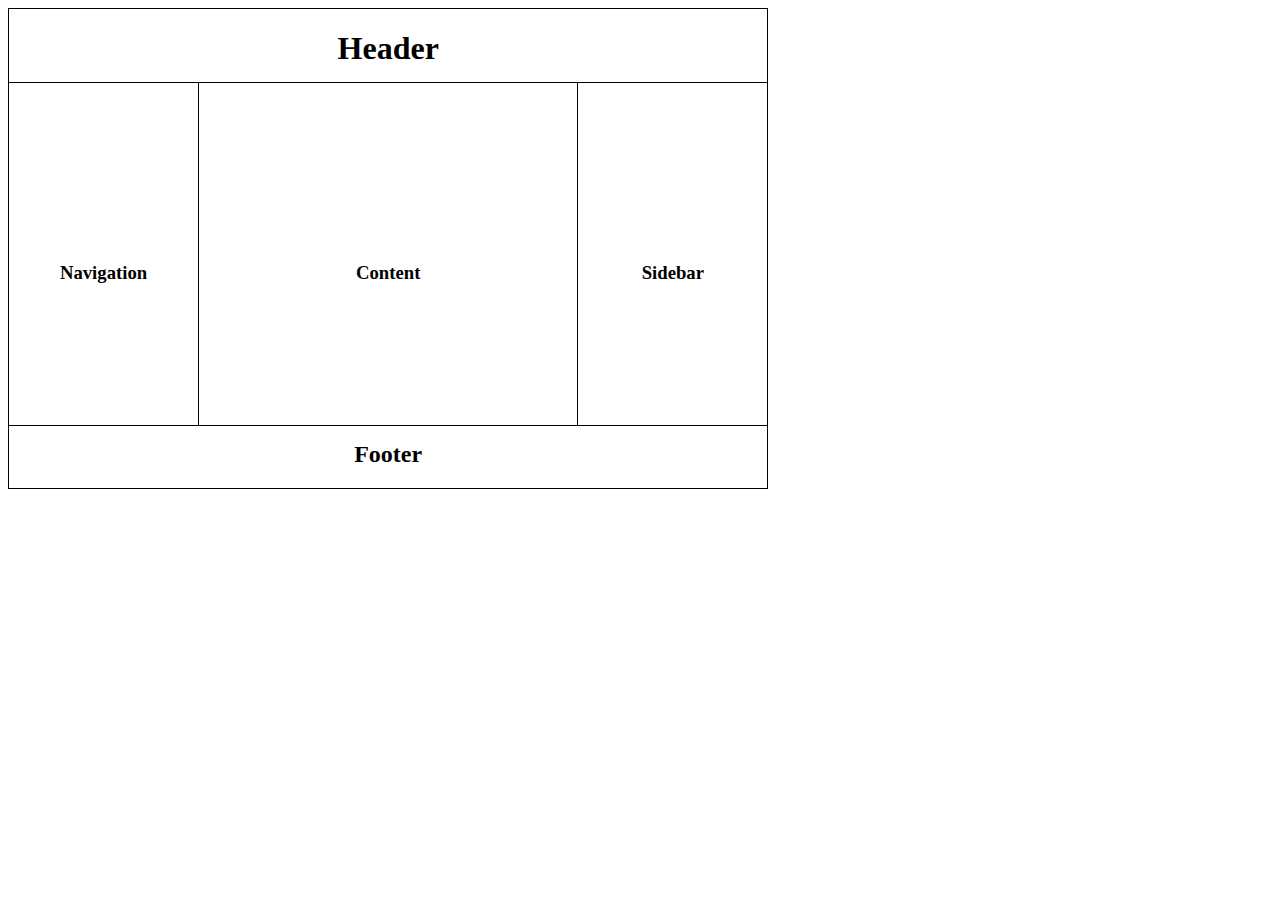
<file: test/index.html>
<!DOCTYPE html>
<html lang="en">
<head>
    <meta charset="UTF-8">
    <meta http-equiv="X-UA-Compatible" content="IE=edge">
    <meta name="viewport" content="width=device-width, initial-scale=1.0">
    <title>Document</title>
    <link rel="stylesheet" href="styles.css">
</head>
<body>
    <div style="border: solid 1px; width: 60%;">
        <div><h1>Header</h1> </div> 
         <div class="box">
            <div class="box1"><h3>Navigation</h3></div>
            <div class="box2"><h3>Content</h3></div>
            <div class="box3"><h3>Sidebar</h3></div>
        </div>
   
        <div><h2>Footer</h2></div>
    
    
    </div>

        
    </body>
</html>
</file>
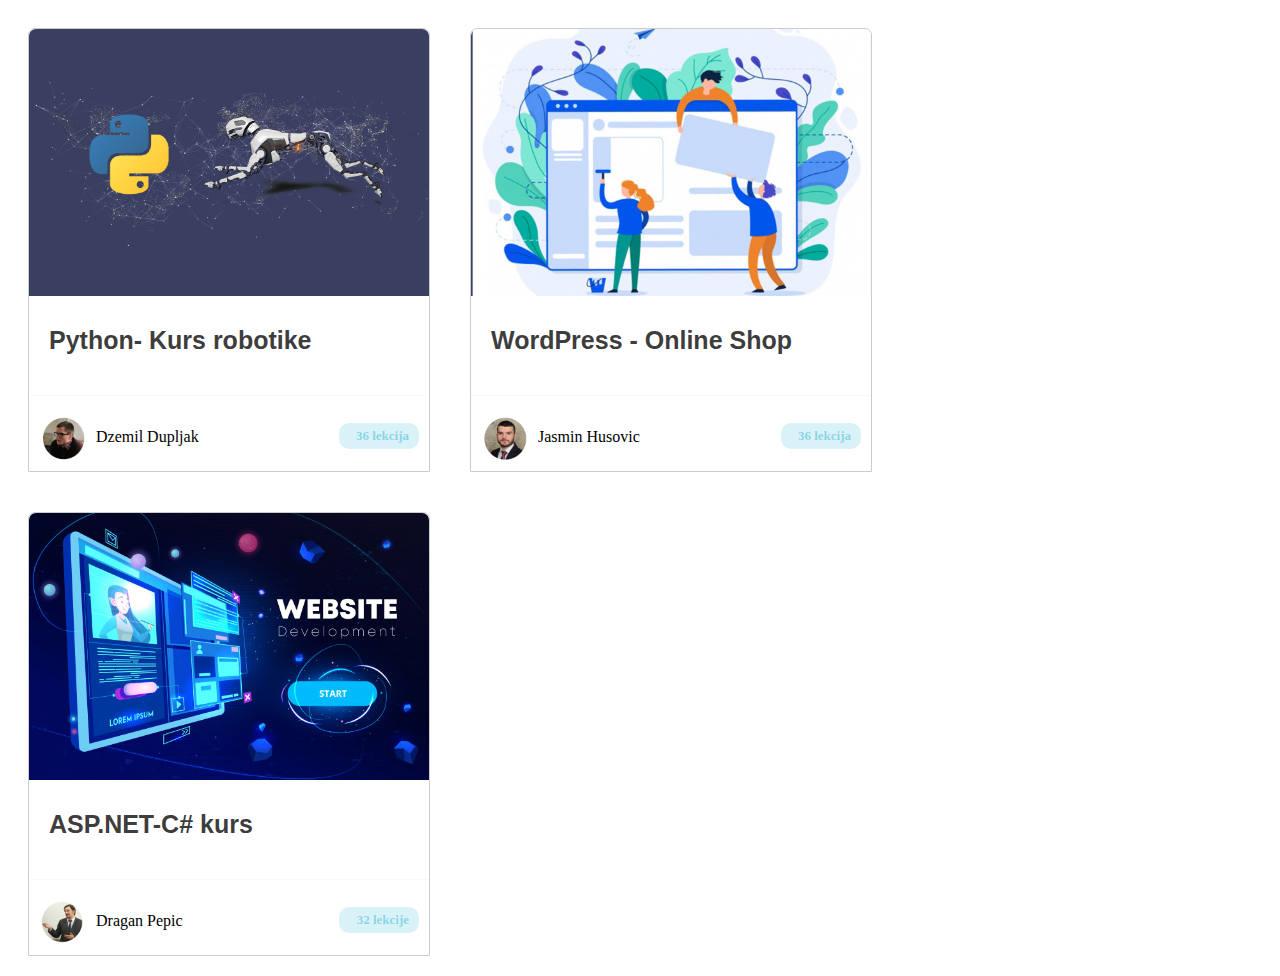
<file: vezba1/index.html>
<!DOCTYPE html>
<html>
  <head>
    <title>Project</title>
    <link rel="stylesheet" href="styles.css" />
  </head>

  <body>
      <div class="box">
        <img src="robotika-kurs.jpg" width="300" height="240" />
        <h1>Python- Kurs robotike</h1>
        <div>
          <img class="img1" src="dzemil.png"/>
          <h3 class="h3">36 lekcija</h3>
          <p class="p">Dzemil Dupljak</p>
          
        </div>
      </div>

      <div class="box">
        <img src="wordpress-kurs.jpg" width="300" height="240" />
        <h1>WordPress - Online Shop</h1>
        <div>
          <img class="img1" src="Jasmin-Husovic.png"/>
          <h3 class="h3">36 lekcija</h3>
          <p class="p">Jasmin Husovic</p>
          
        </div>
      </div>

      <div class="box">
        <img src="pictures.jpg" width="300" height="240" />
        <h1>ASP.NET-C# kurs</h1>
        <div>
          <img class="img1" src="prof-dragan.png"/>
          <h3 class="h3">32 lekcije</h3>
          <p class="p">Dragan Pepic</p>
          
        </div>
      </div>
      
  </body>
</html>
</file>
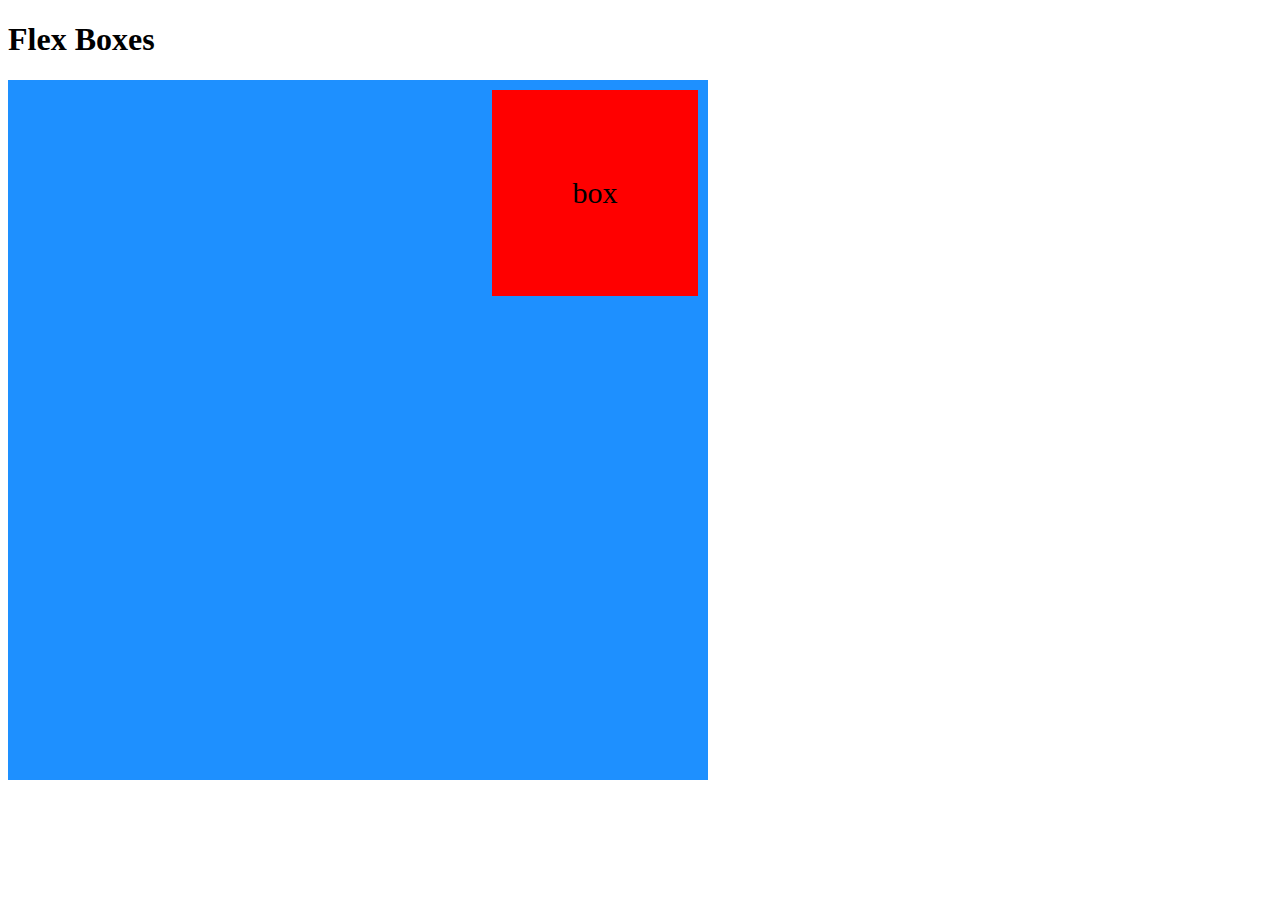
<file: vezba10/index.html>
<!DOCTYPE html>
<html>
<head>
    <link rel="stylesheet" href="style.css">
</head>
<body>
<h1>Flex Boxes</h1>

<div class="flex-container">
  <div class="box">box</div>

</div>



</body>
</html>
</file>
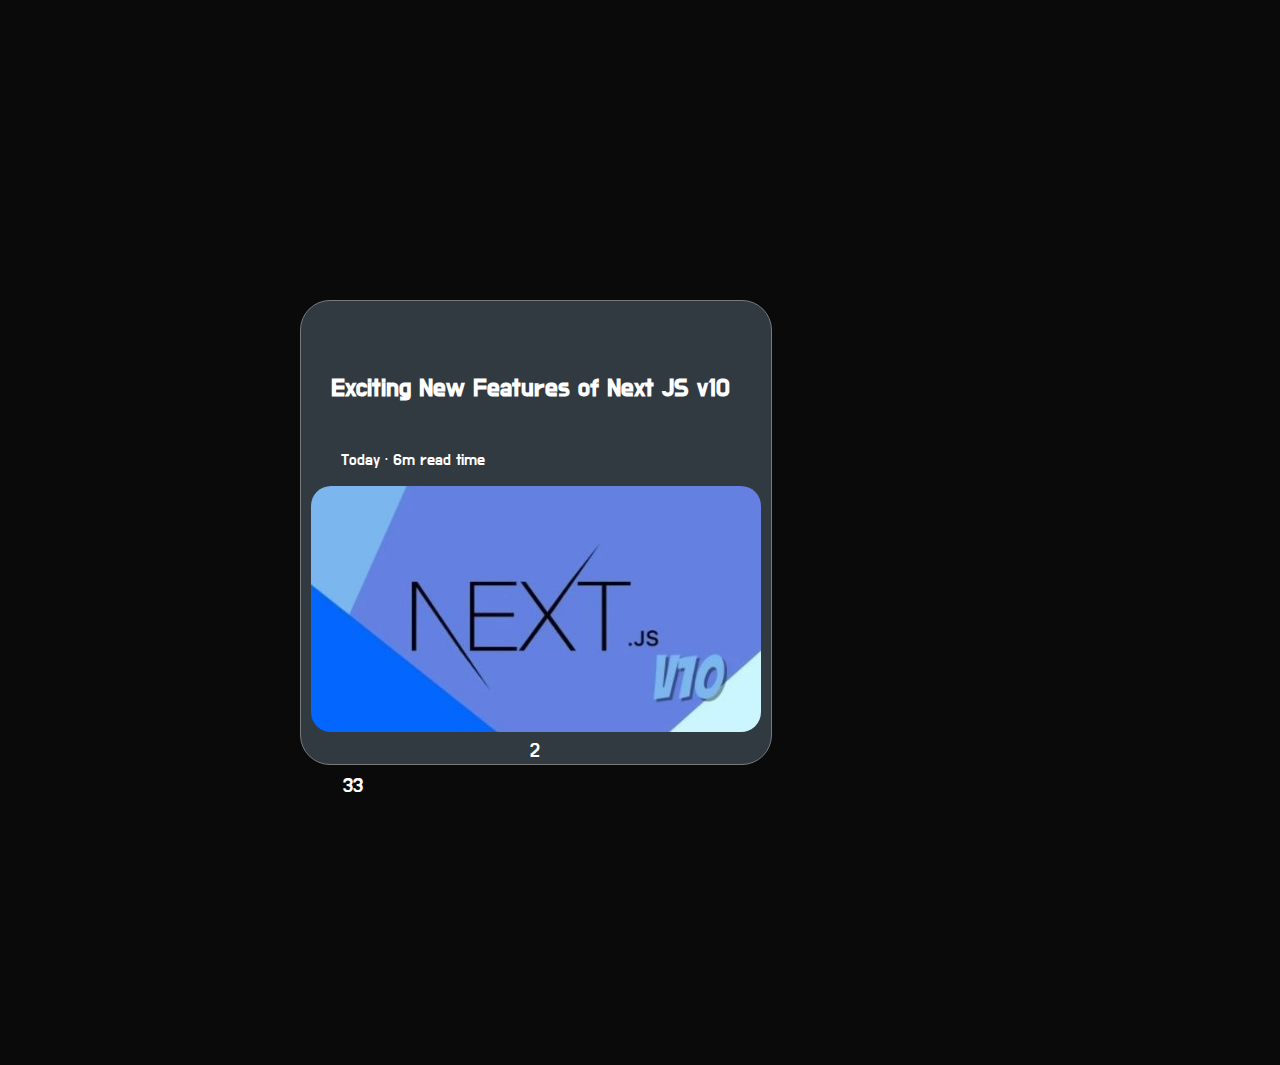
<file: vezba2/index.html>
<!DOCTYPE html>
<html>
  <head>
    <title>Project</title>
    <link rel="stylesheet" href="https://pro.fontawesome.com/releases/v5.10.0/css/all.css" integrity="sha384-AYmEC3Yw5cVb3ZcuHtOA93w35dYTsvhLPVnYs9eStHfGJvOvKxVfELGroGkvsg+p" crossorigin="anonymous"/>
    
    <link rel="stylesheet" href="styles.css" />
    <link rel="preconnect" href="https://fonts.gstatic.com">
<link href="https://fonts.googleapis.com/css2?family=Do+Hyeon&display=swap" rel="stylesheet">
  </head>

  <body>
      
      <div class="box">
        <i class="fas fa-image icon1"></i>
        <i class="fas fa-flag icon2 "></i><br><br><br>
        <h1 style="float: left; font-size: 25px; color: white; font-family: 'Do Hyeon', sans-serif;">Exciting New Features of Next JS v10</h1>
        <p style="float: left; padding: 0px 0px 0px 30px; font-family: 'Do Hyeon', sans-serif;">Today <sup>.</sup> 6m read time</p>
        <img src="next.jpg"  />
        
        <i class="fas fa-arrow-alt-up icon3" ></i>
        <number style="float: left; padding:35px 0px 0px 0px; font-family: 'Do Hyeon', sans-serif; font-size: 20px;">33</number>
        <i class="far fa-comment-lines icon4"></i>
        <number style="float: center; padding:30px 0px 0px 0px; font-family: 'Do Hyeon', sans-serif; font-size: 20px;">2</number>
        <i class="fas fa-bookmark icon5"></i>
    
      </div>

  </body>
</html>
</file>
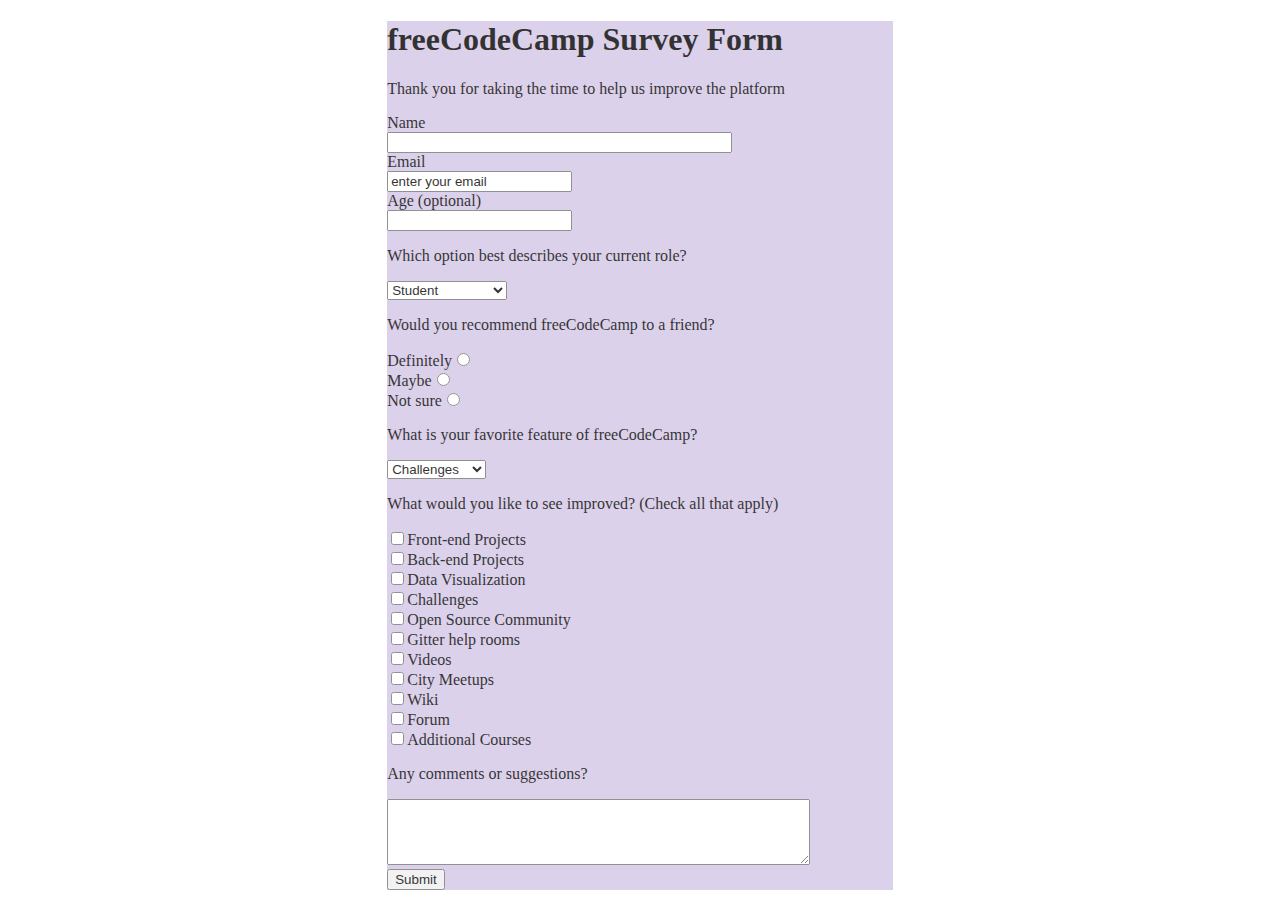
<file: vezba5/index.html>
<!DOCTYPE html>
<html>
<head>
    <link rel="stylesheet" href="style.css">
</head>
<body>
    <div class="box">
    <h1>freeCodeCamp Survey Form</h1>
    <p>Thank you for taking the time to help us improve the platform</p>

    <form>
<label>Name<br><input type="text" name="name" id="name" size="40" maxlength="80%"></label><br>
<label>Email<br><input type="email" value="enter your email"></label><br>
<label>Age (optional)<br><input type="number" value="age"/></label>
<p>Which option best describes your current role?</p>
    <select name="category"  value="Select current role">
    <option>Student</option>
    <option>Full time jobs</option>
    <option>Full time learner</option>
    <option>Prefer not to say</option>
    <option>Other</option>
    </select> <br>
<p>Would you recommend freeCodeCamp to a friend?</p>
<label>Definitely<input type="radio" id="Definitely" name="code" ></label> <br>
<label>Maybe<input type="radio" id="Maybe" name="code" ></label> <br>
<label>Not sure<input type="radio" id="not sure" name="code" ></label> <br> 
<p>What is your favorite feature of freeCodeCamp?</p>
<select name="category"  value="Select on option">
    <option>Challenges</option>
    <option>Project</option>
    <option>Community</option>
    <option>Open sourse</option>
    </select> <br>
<p>What would you like to see improved? (Check all that apply)</p>

<input type="checkbox" id="Front-end Projects"><label>Front-end Projects</label><br>
<input type="checkbox" id="Back-end Projects"><label>Back-end Projects</label><br>
<input type="checkbox" id="Data Visualization"><label>Data Visualization</label><br>
<input type="checkbox" id="Challenges" ><label>Challenges</label><br>
<input type="checkbox" id="Open Source Community"><label>Open Source Community</label><br>
<input type="checkbox" id="Gitter help rooms"><label>Gitter help rooms</label><br>
<input type="checkbox" id="Videos"><label>Videos</label><br>
<input type="checkbox" id="City Meetups"><label>City Meetups</label><br>
<input type="checkbox" id="Wiki"><label>Wiki</label><br>
<input type="checkbox" id="Forum" ><label>Forum</label><br>
<input type="checkbox" id="Additional Courses"><label>Additional Courses</label><br>

<p>Any comments or suggestions?</p>
<textarea id="w3review" name="w3review" rows="4" cols="50"></textarea><br>
<input type="submit" value="Submit">

</form>
</div>


</body>
</html>
</file>
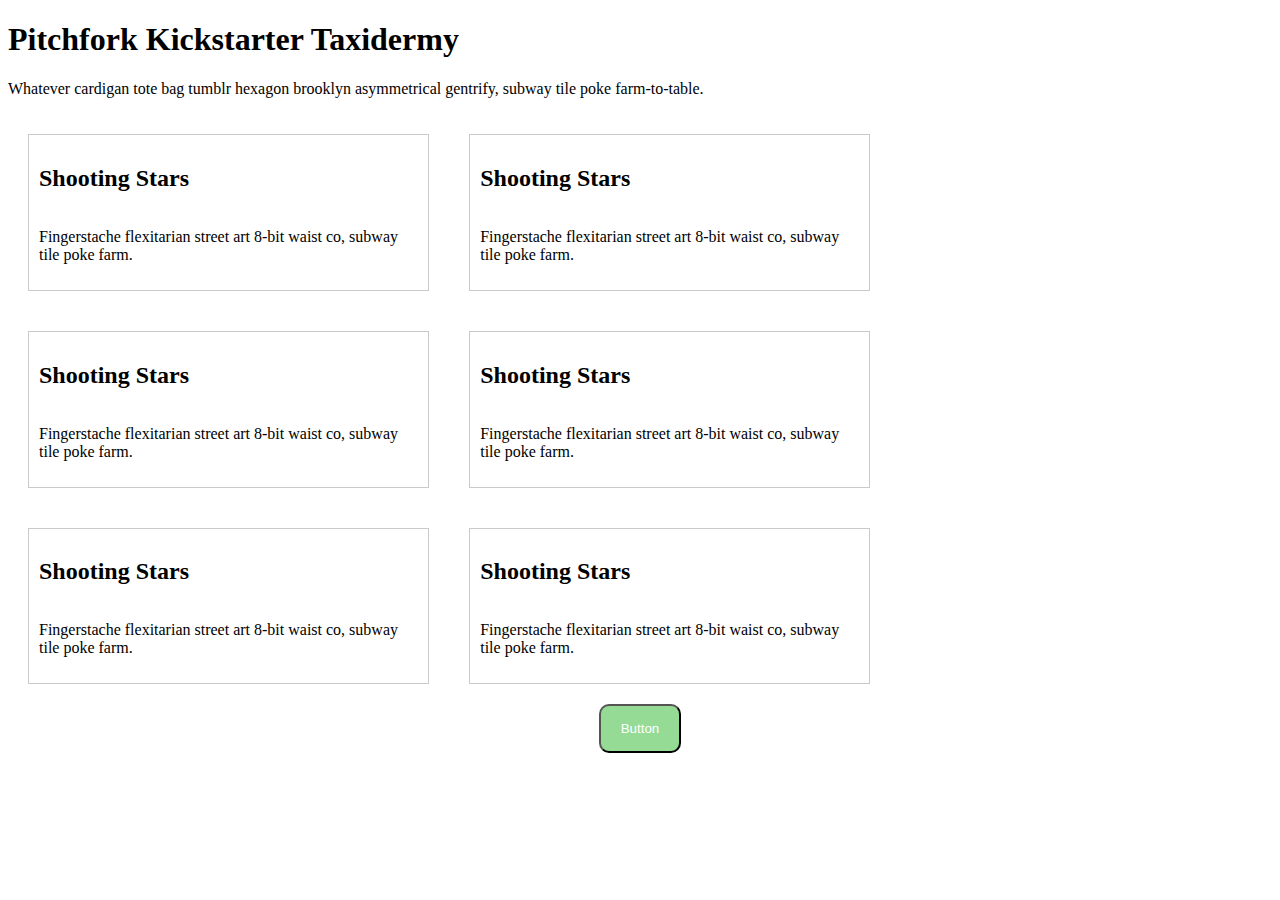
<file: vezba6/index.html>
<!DOCTYPE html>
<html>
<head>
<title>Page Title</title>
<link rel="stylesheet" href="styles.css">
<link rel="stylesheet" href="https://pro.fontawesome.com/releases/v5.10.0/css/all.css" integrity="sha384-AYmEC3Yw5cVb3ZcuHtOA93w35dYTsvhLPVnYs9eStHfGJvOvKxVfELGroGkvsg+p" crossorigin="anonymous"/>
</head>
<body>

<h1>Pitchfork Kickstarter Taxidermy</h1>
<p>Whatever cardigan tote bag tumblr hexagon brooklyn asymmetrical gentrify, 
   subway tile poke farm-to-table.
</p>

<div class="box2"> 
<div class="box">
    <i class="fab fa-accusoft"></i>
<h2>Shooting Stars</h2>
<p>Fingerstache flexitarian street art 8-bit waist co, subway tile poke farm.</p>
</div>
<div class="box">
    <i class="far fa-address-book"></i>
    <h2>Shooting Stars</h2>
<p>Fingerstache flexitarian street art 8-bit waist co, subway tile poke farm.</p>
</div>
<div class="box">
    <i class="far fa-address-book"></i>
    <h2>Shooting Stars</h2>
<p>Fingerstache flexitarian street art 8-bit waist co, subway tile poke farm.</p>
</div>
<div class="box">
    <i class="far fa-address-book"></i>
    <h2>Shooting Stars</h2>
<p>Fingerstache flexitarian street art 8-bit waist co, subway tile poke farm.</p>
</div>
<div class="box">
    <i class="far fa-address-book"></i>
    <h2>Shooting Stars</h2>
<p>Fingerstache flexitarian street art 8-bit waist co, subway tile poke farm.</p>
</div>
<div class="box">
    <i class="far fa-address-book"></i>
    <h2>Shooting Stars</h2>
<p>Fingerstache flexitarian street art 8-bit waist co, subway tile poke farm.</p>
</div>
<br>

</div>

<div class="button1"><button>Button</button></div>

</body>
</html>
</file>
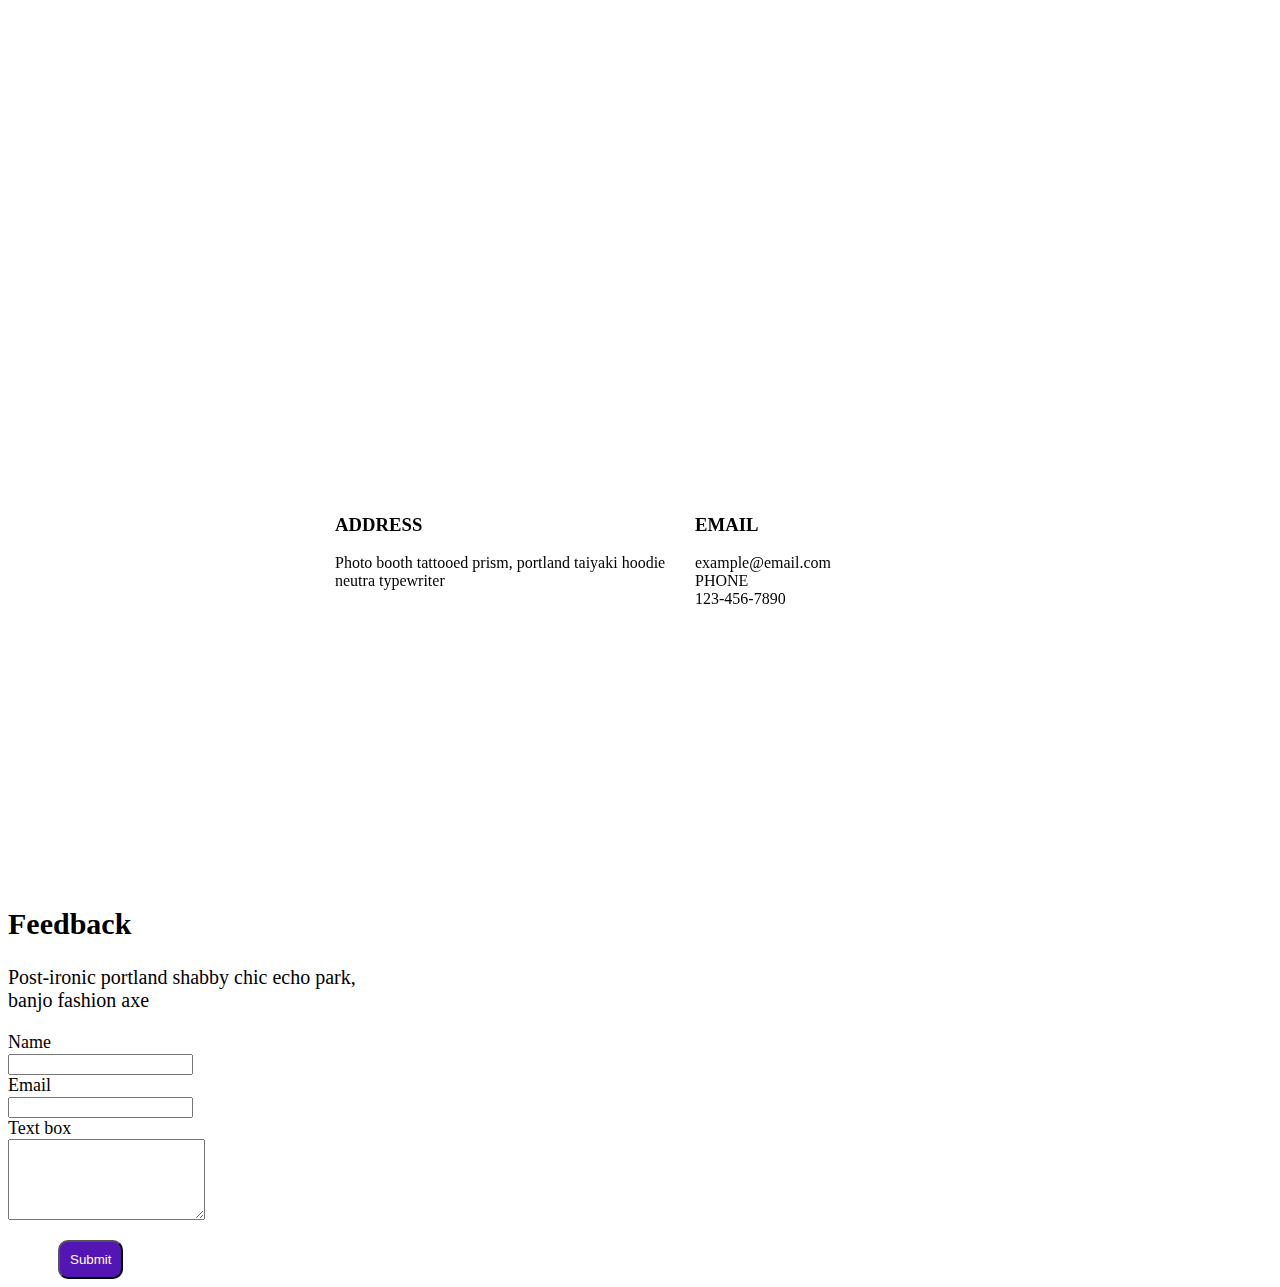
<file: vezba7/index.html>
<!DOCTYPE html>
<html lang="en">
<head>
    <meta charset="UTF-8">
    <meta http-equiv="X-UA-Compatible" content="IE=edge">
    <meta name="viewport" content="width=device-width, initial-scale=1.0">
    <link rel="stylesheet" href="style.css">
    <title>Document</title>
</head>
<body>
    
<div class="box">

<div class="box1"><iframe src="https://www.google.com/maps/embed?pb=!1m18!1m12!1m3!1d11648.961378390459!2d20.4857935!3d43.12047700000001!2m3!1f0!2f0!3f0!3m2!1i1024!2i768!4f13.1!4m3!3e6!4m0!4m0!5e0!3m2!1ssr!2srs!4v1625249688401!5m2!1ssr!2srs" width="800" height="450" style="border:0;" allowfullscreen="" loading="lazy"></iframe></div>
<div class="relative">
<div style="width: 60%;"><h3>ADDRESS</h3><p>Photo booth tattooed prism, portland taiyaki hoodie neutra typewriter</p></div>
<div><h3>EMAIL</h3><p> example@email.com<br>PHONE <br>123-456-7890</p></div>

</div>

<div class="box2">
    <h2>Feedback</h2>
    <p >Post-ironic portland shabby chic echo park, banjo fashion axe</p>

    <form>
    <label>Name<br><input type="text" id="name"></label><br>
    <label>Email<br><input type="email" id="email"></label><br>
    <label>Text box<br><textarea type="textarea" id="text" rows="5" cols="22"></textarea></label><br>
    <input class="button" type="submit" name="Button">
    </form>
    
</div>

</div>

</body>
</html>
</file>
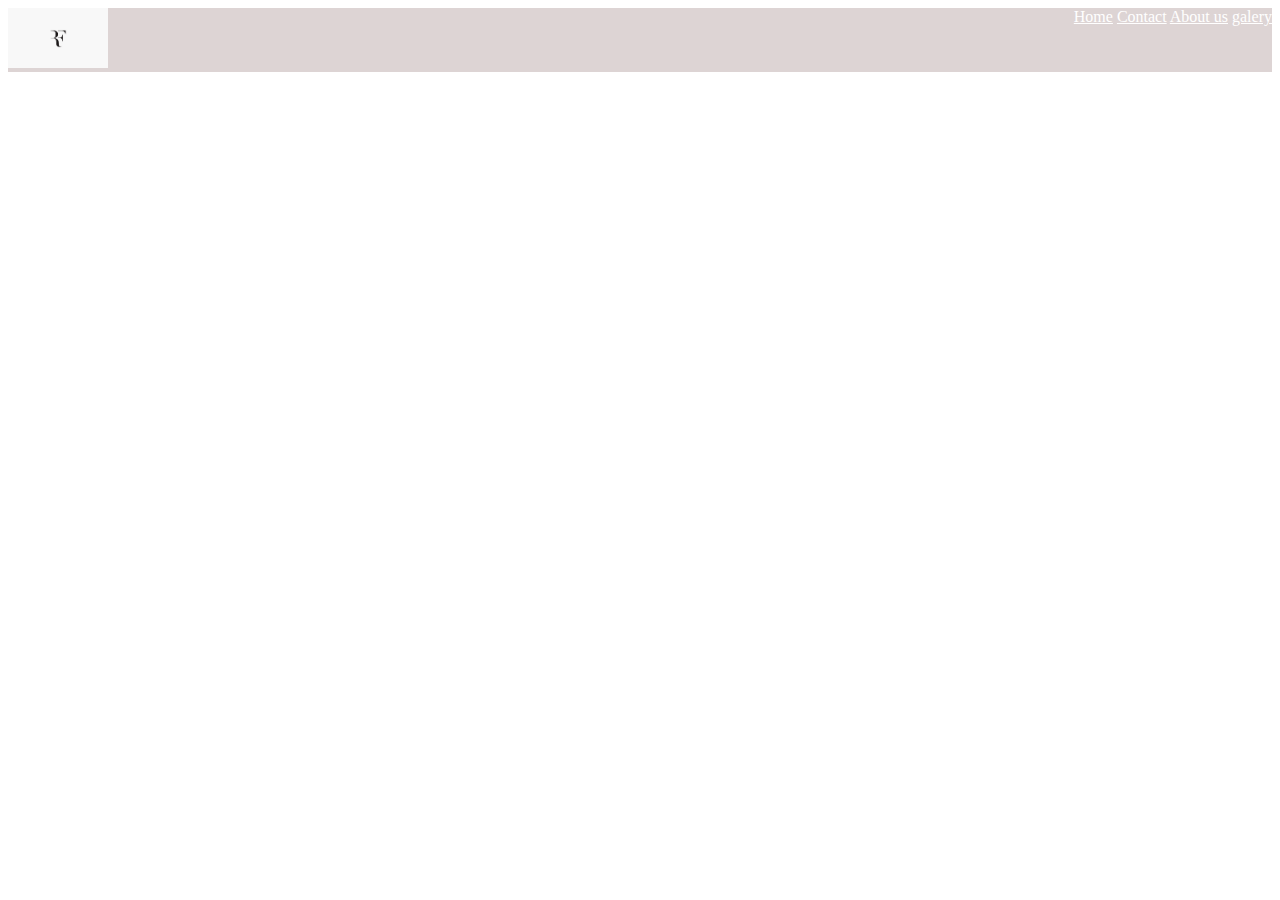
<file: vezba8/index.html>
<!DOCTYPE html>
<html>
<head>
    <link rel="stylesheet" href="style.css">
<title>Page Title</title>
</head>
<body>
<div class="box">
    <div><img src="logo.png" width="100"></div>

    <div class="box1"> 
        <a href="" >Home</a>
        <a href="">Contact</a>
        <a href="">About us</a>
        <a href="">galery</a>
    </div>

</div>
<script>




</script>
</body>
</html>
</file>
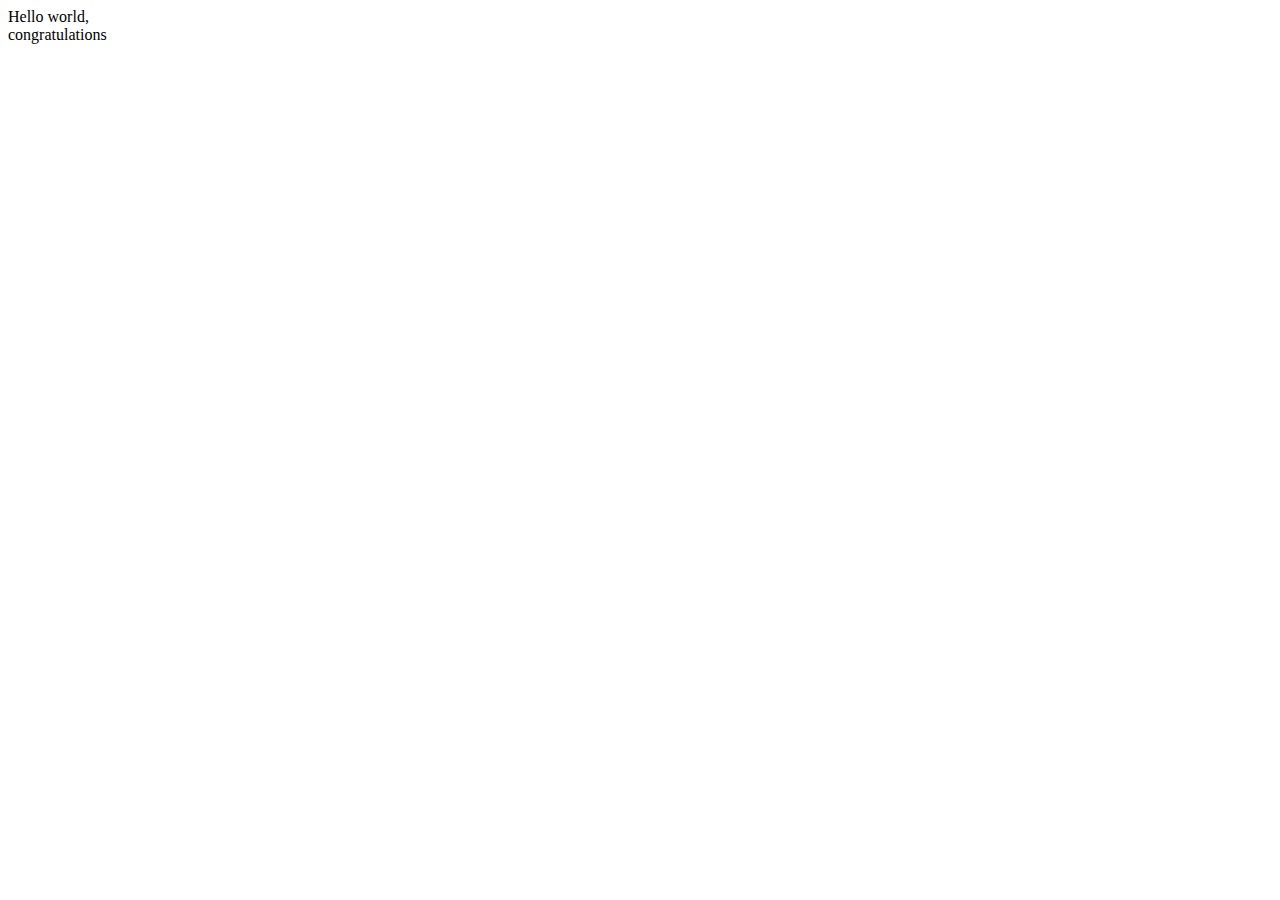
<file: javascript/vezba1/index.html>
<!DOCTYPE html>
<html lang="en">
<head>
    <meta charset="UTF-8">
    <meta http-equiv="X-UA-Compatible" content="IE=edge">
    <meta name="viewport" content="width=device-width, initial-scale=1.0">
    <title>Document</title>
</head>
<body>
     

    <script>
    document.write("Hello world, ");
    document.write("<br>");
    document.write("congratulations ");


    alert( "Are you sure you want to visit this site? ");
    alert( "Confirm");
    
     </script>
</body>
</html>
</file>
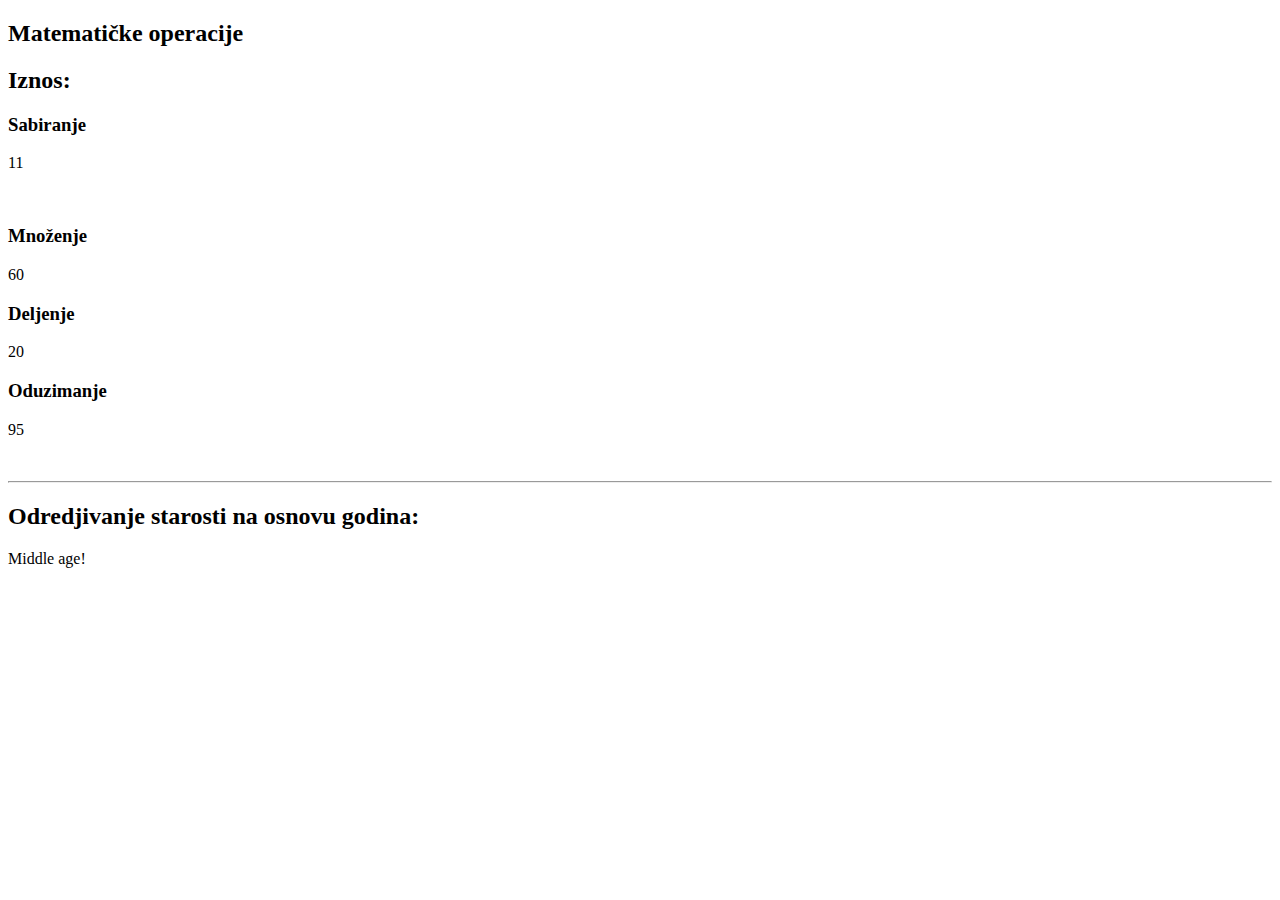
<file: javascript/vezba2/index.html>
<!DOCTYPE html>
<html>
<body>

<h2> Matematičke operacije</h2>
<h2>Iznos:</h2>
<h3>Sabiranje</h3><p id="sabiranje"></p><br>
<h3>Množenje</h3><p id="mnozenje"></p>
<h3>Deljenje</h3><p id="deljenje"></p>
<h3>Oduzimanje</h3><p id="oduzimanje"></p><br><hr>
<h2>Odredjivanje starosti na osnovu godina:</h2><p id="times"></p>

<script>
document.getElementById("sabiranje").innerHTML = 5 + 6;
document.getElementById("mnozenje").innerHTML = 10 * 6;
document.getElementById("deljenje").innerHTML = 100 / 5;
document.getElementById("oduzimanje").innerHTML = 100 - 5;


i=27;
if (i<=18) {
  greeting = "You are young!";
}
else if ( (i>=19) && (i<=30) ) {
  greeting = "Middle age!";
} 
else {
  greeting = "You are old!";
}

document.getElementById("times").innerHTML = greeting;
</script>

</body>
</html>
</file>
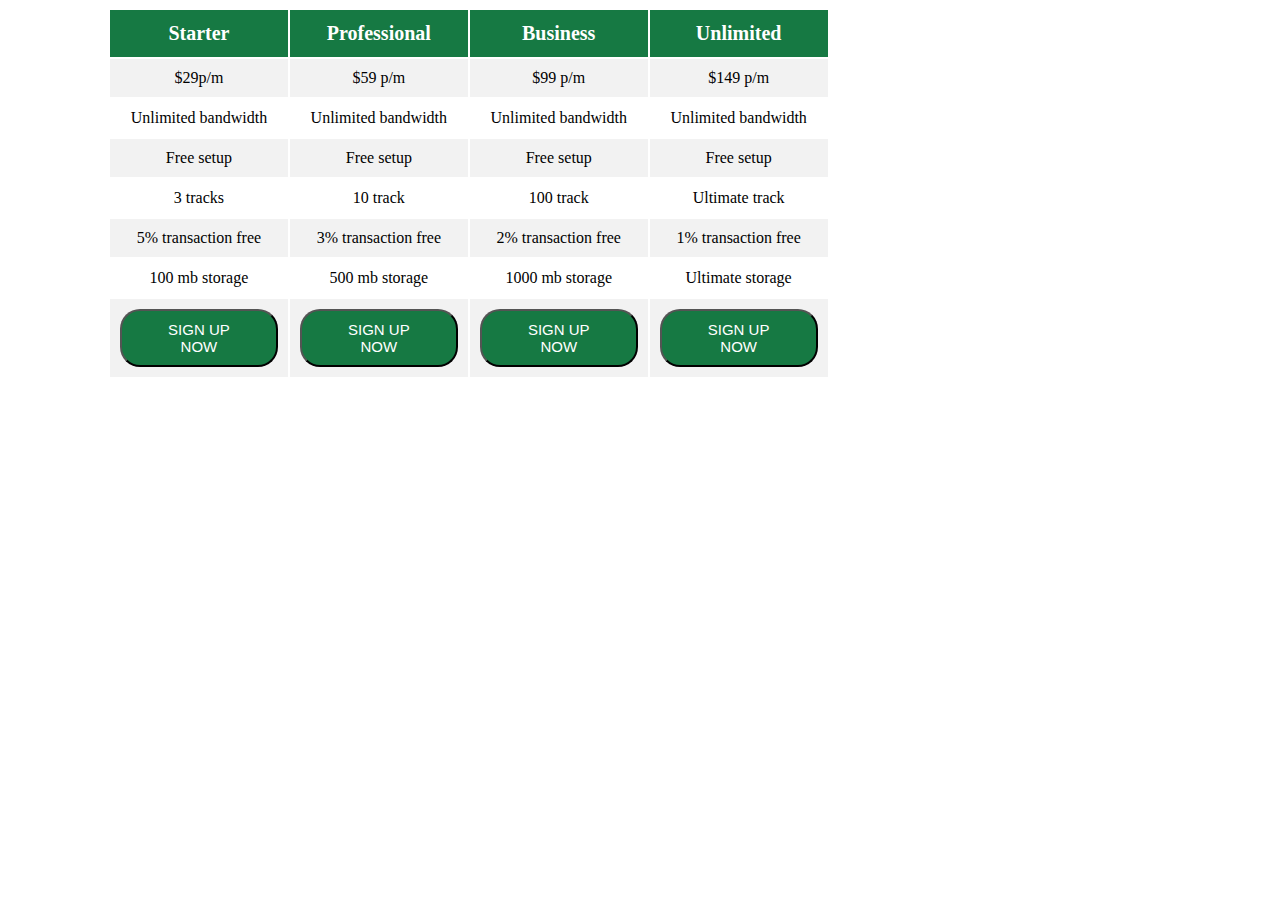
<file: vezba2/table.html>
<!DOCTYPE html>
<html>
<head>
    <link rel="stylesheet" href="style.css">
<title>Page Title</title>
</head>
<body>

<table id="customers">

<tr>
    <th>Starter</th>
    <th>Professional</th>
    <th> Business</th>
    <th>Unlimited</th>
</tr>
<tr>
    <td>$29p/m</td>
    <td>$59 p/m</td>
    <td>$99 p/m</td>
    <td>$149 p/m</td>
</tr>
<tr>
    <td>Unlimited bandwidth</td>
    <td>Unlimited bandwidth</td>
    <td>Unlimited bandwidth</td>
    <td>Unlimited bandwidth</td>
</tr>
<tr>
    <td>Free setup</td>
    <td>Free setup</td>
    <td>Free setup</td>
    <td>Free setup</td>
</tr>
<tr>
    <td>3 tracks</td>
    <td>10 track</td>
    <td>100 track</td>
    <td>Ultimate track</td>
</tr>
<tr>
    <td>5% transaction free</td>
    <td>3% transaction free</td>
    <td>2% transaction free</td>
    <td>1% transaction free</td>
</tr>

<tr>
    <td>100 mb storage</td>
    <td>500 mb storage</td>
    <td>1000 mb storage</td>
    <td>Ultimate storage</td>
</tr>

<tr class="button">
    <td><button>SIGN UP NOW</button></td>
    <td><button>SIGN UP NOW</button></td>
    <td><button>SIGN UP NOW</button></td>
    <td><button>SIGN UP NOW</button></td>
</tr>
</table>


</body>
</html>
</file>
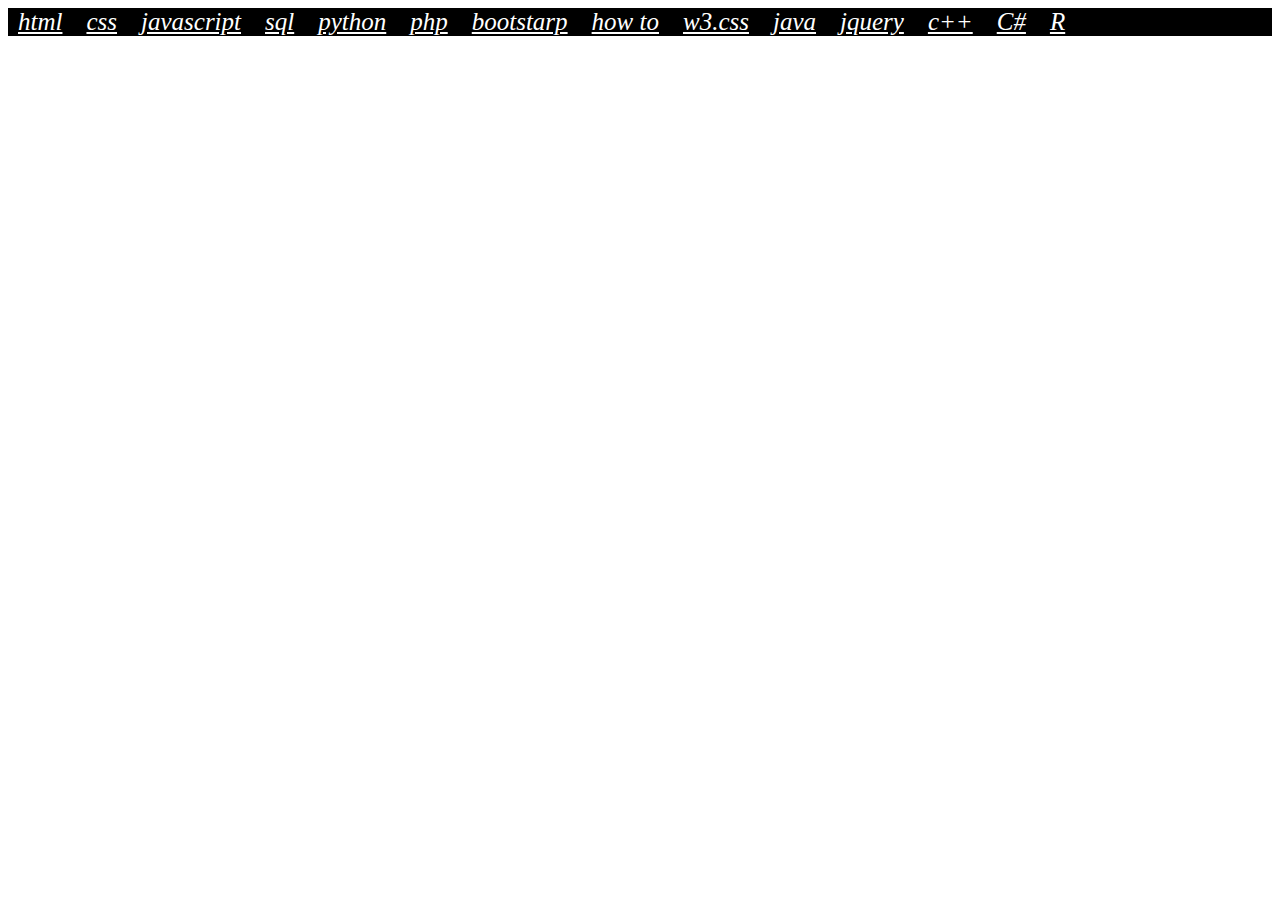
<file: vezba3/responsive.html>
<!DOCTYPE html>
<html>
<head>
    <link rel="stylesheet" href="style.css">
<title>Page Title</title>
<div class="header">
<a href="">html</a>
<a href="">css</a>
<a href="">javascript</a>
<a href="">sql</a>
<a href="">python</a>
<a href="">php</a>
<a href="">bootstarp</a>
<a href="">how to</a>
<a href="">w3.css</a>
<a href="">java</a>
<a href="">jquery</a>
<a href="">c++</a>
<a href="">C#</a>
<a href="">R</a>
</div>
</head>
<body>
   


</body>
</html>
</file>
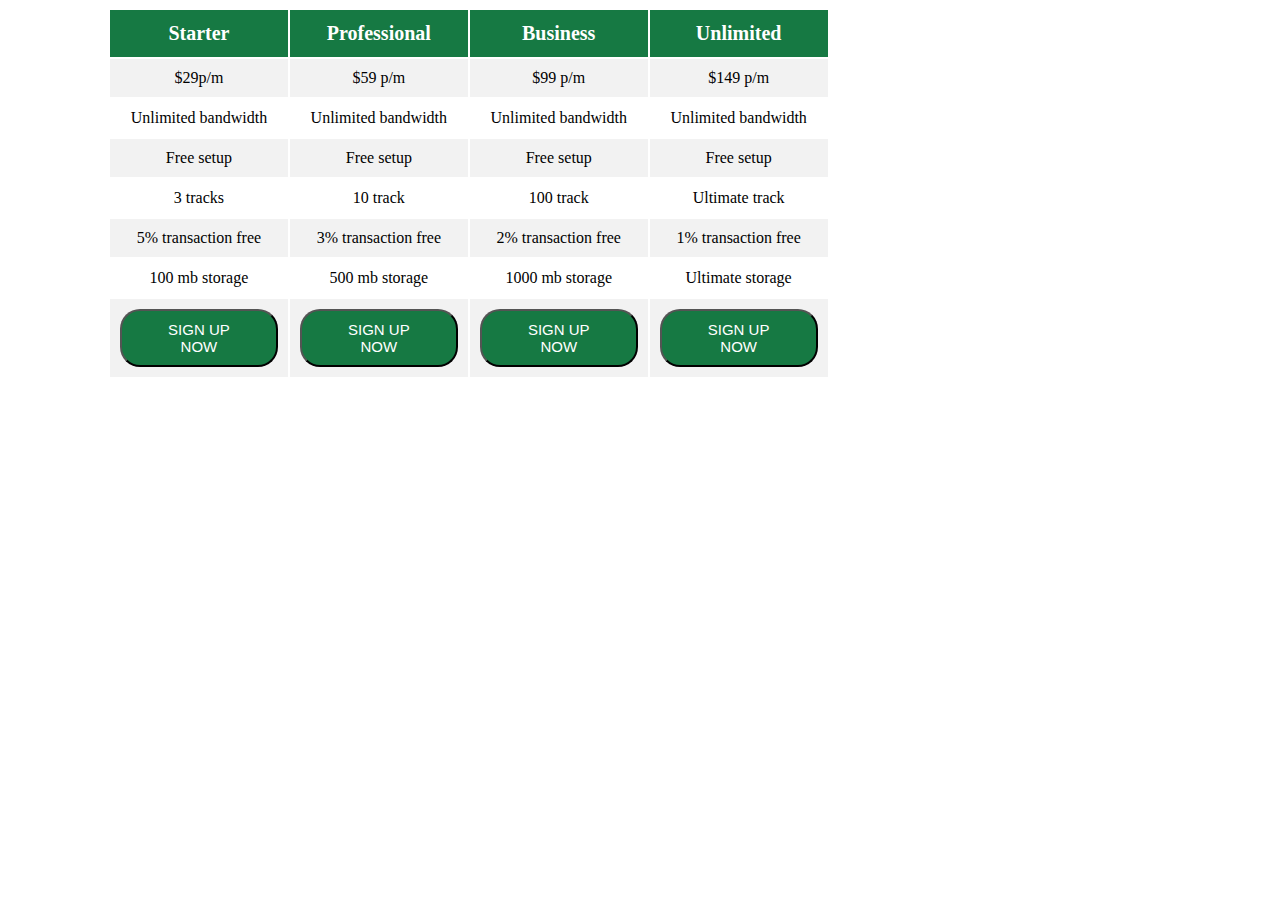
<file: vezba4/table.html>
<!DOCTYPE html>
<html>
<head>
    <link rel="stylesheet" href="style.css">
<title>Page Title</title>
</head>
<body>

<table id="customers">

<tr>
    <th>Starter</th>
    <th>Professional</th>
    <th> Business</th>
    <th>Unlimited</th>
</tr>
<tr>
    <td>$29p/m</td>
    <td>$59 p/m</td>
    <td>$99 p/m</td>
    <td>$149 p/m</td>
</tr>
<tr>
    <td>Unlimited bandwidth</td>
    <td>Unlimited bandwidth</td>
    <td>Unlimited bandwidth</td>
    <td>Unlimited bandwidth</td>
</tr>
<tr>
    <td>Free setup</td>
    <td>Free setup</td>
    <td>Free setup</td>
    <td>Free setup</td>
</tr>
<tr>
    <td>3 tracks</td>
    <td>10 track</td>
    <td>100 track</td>
    <td>Ultimate track</td>
</tr>
<tr>
    <td>5% transaction free</td>
    <td>3% transaction free</td>
    <td>2% transaction free</td>
    <td>1% transaction free</td>
</tr>

<tr>
    <td>100 mb storage</td>
    <td>500 mb storage</td>
    <td>1000 mb storage</td>
    <td>Ultimate storage</td>
</tr>

<tr class="button">
    <td><button>SIGN UP NOW</button></td>
    <td><button>SIGN UP NOW</button></td>
    <td><button>SIGN UP NOW</button></td>
    <td><button>SIGN UP NOW</button></td>
</tr>
</table>


</body>
</html>
</file>
<file: test/styles.css>
.box{
    display:flex;
    justify-content:space-between;
    height: 300px;
    align-items:center;
}


h1{
    border-bottom: solid 1px;
    text-align: center;
    padding-bottom: 15px;
}


h2{
    text-align: center;
    border-top: solid 1px;
    padding-top: 15px;
}

.box1{
    text-align: center;
    width: 300px;
    height: 183px;
    border-right:solid 1px;
    padding-top: 160px;

}

.box2{
    text-align: center;
    width: 600px;
    height: 183px;
    border-right:solid 1px;
    padding-top: 160px;
}

.box3{
     text-align: center;
     width: 300px;
     height: 183px;
     padding-top: 160px;

}
</file>
<file: vezba1/styles.css>
.box {
  margin: 20px;
  background-color: withe;
  text-align: center;
  border-color: #ccc;
  float: left;
  border-width: 1px;
  border-style: solid;
  border-radius: 10px 10px 10px 10px;
}
.box,
img {
  width: 400px;
  height: auto;
  border-radius: 7px 7px 0px 0px;
}

.img1 {
  width: 50px;
  height: auto;
  float: left;
  border-radius: 10px 10px 10px 10px;
  padding: 0px 7px 0px 10px;
}

h1 {
  border-bottom: solid;
  border-color: rgb(250, 249, 247);
  border-width: 1px;
  padding: 10px 0px 40px 20px;
  font-size: 25px;
  font-style: normal;
  font-family: "Georgia",Helvetica, sans-serif;
  color: #2a2929e8;
  text-align: left;


}

 .h3 {
  text-align: right;
  background-color: #1bb0ce2a;;
  width: 60px;
  border-radius: 10px 10px 10px 10px;
  color:#1bb0ce70;
  font-size: 13px;
  float: right;
  padding: 5px 10px 5px 10px;
  margin: 10px;
}

.p {
  text-align: left;
  margin: 10px;
  padding: 15px;
}
</file>
<file: vezba10/style.css>
.flex-container {
  display: flex;
  justify-content: flex-end;
  align-items:flex-start;
  background-color: DodgerBlue;
  width: 700px;
  height:700px;
  }
  
  .flex-container > div {
    background-color: red;
    width: 200px;
    height:200px;
    margin: 10px;
    text-align: center;
    font-size: 30px;
  }
  
  .box{
    width:20%;
    padding:3px;
    display: flex;
    justify-content: center;
    align-items:center;
  
  }
</file>
<file: vezba2/styles.css>
body {
  margin: 0px;

  background-color:rgb(10, 10, 10);
}
 
.box {
  margin: 300px;
  background-color: rgb(49, 57, 65);
  text-align: center;
  border-color: rgb(122, 122, 122);
  float: center;
  border-width: 1px;
  border-style: solid;
  border-radius: 30px !important;
  padding-right: 10px;
  padding-left: 10px;

}
.box,
img {
  width: 450px !important;

  height: auto;
  border-radius: 20px 20px 20px 20px;
  color: white;
}

.img1 {
  width: 50px;
  height: auto;
  float: left;
  border-radius: 10px 10px 10px 10px;
  padding: 0px 7px 0px 10px;
}

h1 {
  border-color: rgb(250, 249, 247);
  padding: 1px 0px 10px 20px;
  font-size: 25px;
  font-style: normal;
  font-family: "Georgia",Helvetica, sans-serif;
  color: #2a2929e8;
  text-align: left;


}

 .h3 {
  text-align: right;
  background-color: #1bb0ce2a;;
  width: 60px;
  border-radius: 10px 10px 10px 10px;
  color:#1bb0ce70;
  font-size: 13px;
  float: right;
  padding: 5px 10px 5px 10px;
  margin: 10px;
}

.p {
  text-align: left;
  margin: 10px;
  padding: 15px;
}

.icon1  {
float: left;
margin: 2px;
font-size: 40px;
padding: 25px 0px 0px 25px;
color: rgb(250, 255, 246);


}

.icon2 {
  float: right;
  margin: 10px;
  font-size: 30px;
  padding: 20px;
  color: antiquewhite;
  display: none;
}


.icon3{
  float: left;
  margin: 10px;
  font-size: 30px;
  padding:  20px 2px 20px 10px;
  color: rgb(91, 152, 187);

}

.icon4{
  float: center;
  margin: 10px;
  font-size: 30px;
  padding:  20px 2px 20px 10px;
  color: rgb(91, 152, 187);

}

.icon5{

  float: right;
  margin: 10px;
  font-size: 30px;
  padding:  20px 25px 20px 10px;
  color: rgb(91, 152, 187);
}

.box:hover { 
background-color: rgb(105, 105, 105);
padding: 4px;


}

.icon2:hover {

  visibility: hidden;
  
}



.box:active {
  background-color: rgb(221, 230, 212);
  
}
</file>
<file: vezba5/style.css>
body{
  
}

.box {
    width: 40%;
    background-color: rgba(165, 134, 204, 0.473);
    margin: auto;
    opacity: 0.8;
}
.box h1
</file>
<file: vezba6/styles.css>
body{


}


.box {

width: 30%;
border: 1px solid rgb(204, 201, 201);
padding:10px;
margin: 20px;
flex-wrap: wrap;
display: flex;


}


.box2 {
    flex-wrap: wrap;
display: flex;
}

button{

    padding: 15px;
    padding-left: 20px;
    padding-right: 20px;
    background-color: rgba(66, 190, 66, 0.562);
    border-radius: 10px;
    align:center;
    color: white;
}

button:hover{

    background:green;
}


@media screen and (max-width: 840px) {
    .box {

        width: 50%;
            }
    
    }
    @media screen and (max-width: 600px) {
        .box {
    
            width: 100%;
  
        }
    
        }



        .button1{

            width: 100%;
            display: flex;
            justify-content: center;



        }
</file>
<file: vezba7/style.css>
.box {
    flex-wrap: wrap;
    display: flex;
}


.box1{
padding:200px 60px 0px 200px ;

 
}

.box2{
   padding-top: 220px;
   width: 30%;

}

.box2 h2  {

    font-size: 30px;
}

.box2 p{
    font-size: 20px;

}

.relative{
background-color: rgba(255, 255, 255, 0.747);
display: flex;
width: 600px;
height: 130px;
position:absolute;
left: 320px;
top: 480px;
padding: 15px;


}

.button {

  margin: 1px solid green;
  padding:10px;
  background-color: rgb(83, 22, 180);
color: white;
border-radius: 10px;
margin: 15px 0px 0px 50px;


}
.button:hover{
    background-color: rgb(130, 21, 219);
}

label{
    font-size: 18px;
    font-style: initial;
}

@media screen and (max-width: 840px) {
    .box1 .box2{
        max-width: 100%;
      
  
            }
    
    }
    



        .button1{
            width: 100%;
            display: flex;
            justify-content: center;



        }
</file>
<file: vezba8/style.css>
.box{
   display: flex;
    background-color: rgb(221, 212, 212);
    justify-content:space-between;
}


.box1 a{
    color:white;
}


@media only screen and (max-width: 600px) {
    .box {
      background-color: lightblue;
     
    }

.box1{

    
}


  }
</file>
<file: vezba2/style.css>
#customers tr:nth-child(even){background-color: #f2f2f2;}
 #customers {
   width: 65%;
   float: center;
   padding-left: 100px;
  }
  
  
 
  
  #customers th {
    padding-top: 12px;
    padding-bottom: 12px;
    background-color:rgb(22, 121, 67);
    color: white;
    text-align: center;
    font-family: Georgia, 'Times New Roman', Times, serif;
    font-size: 20px;
   

  }

  #customers tr td {
  padding: 10px;
    text-align: center;
    font-family: Georgia, 'Times New Roman', Times, serif;

  }
   
  .button td button{
    padding: 10px 30px 10px 30px;
    background-color:rgb(22, 121, 67);;
    text-align: center;
    color: white;
    border-radius: 20px;
    float: center;
    font-size: 15px;
    font-style: Sans-serif;
    

  } 
  .button td button:hover {
      background-color: rgb(72, 179, 51);
  }
</file>
<file: vezba3/style.css>
a {
  
  color: white;
  padding: 5px;
  font-style: italic;
  font-size: 25px;
  padding: 10px;
  

}


@media screen {
  
  @media only screen and (min-width: 600px) {

   
  

}

@media only screen and (max-width: 480px) {


}

.header{

  background-color: black;
}
</file>
<file: vezba4/style.css>
#customers tr:nth-child(even){background-color: #f2f2f2;}
 #customers {
   width: 65%;
   float: center;
   padding-left: 100px;
  }
  
  
 
  
  #customers th {
    padding-top: 12px;
    padding-bottom: 12px;
    background-color:rgb(22, 121, 67);
    color: white;
    text-align: center;
    font-family: Georgia, 'Times New Roman', Times, serif;
    font-size: 20px;
   

  }

  #customers tr td {
  padding: 10px;
    text-align: center;
    font-family: Georgia, 'Times New Roman', Times, serif;

  }
   
  .button td button{
    padding: 10px 30px 10px 30px;
    background-color:rgb(22, 121, 67);;
    text-align: center;
    color: white;
    border-radius: 20px;
    float: center;
    font-size: 15px;
    font-style: Sans-serif;
    

  } 
  .button td button:hover {
      background-color: rgb(72, 179, 51);
  }
</file>
